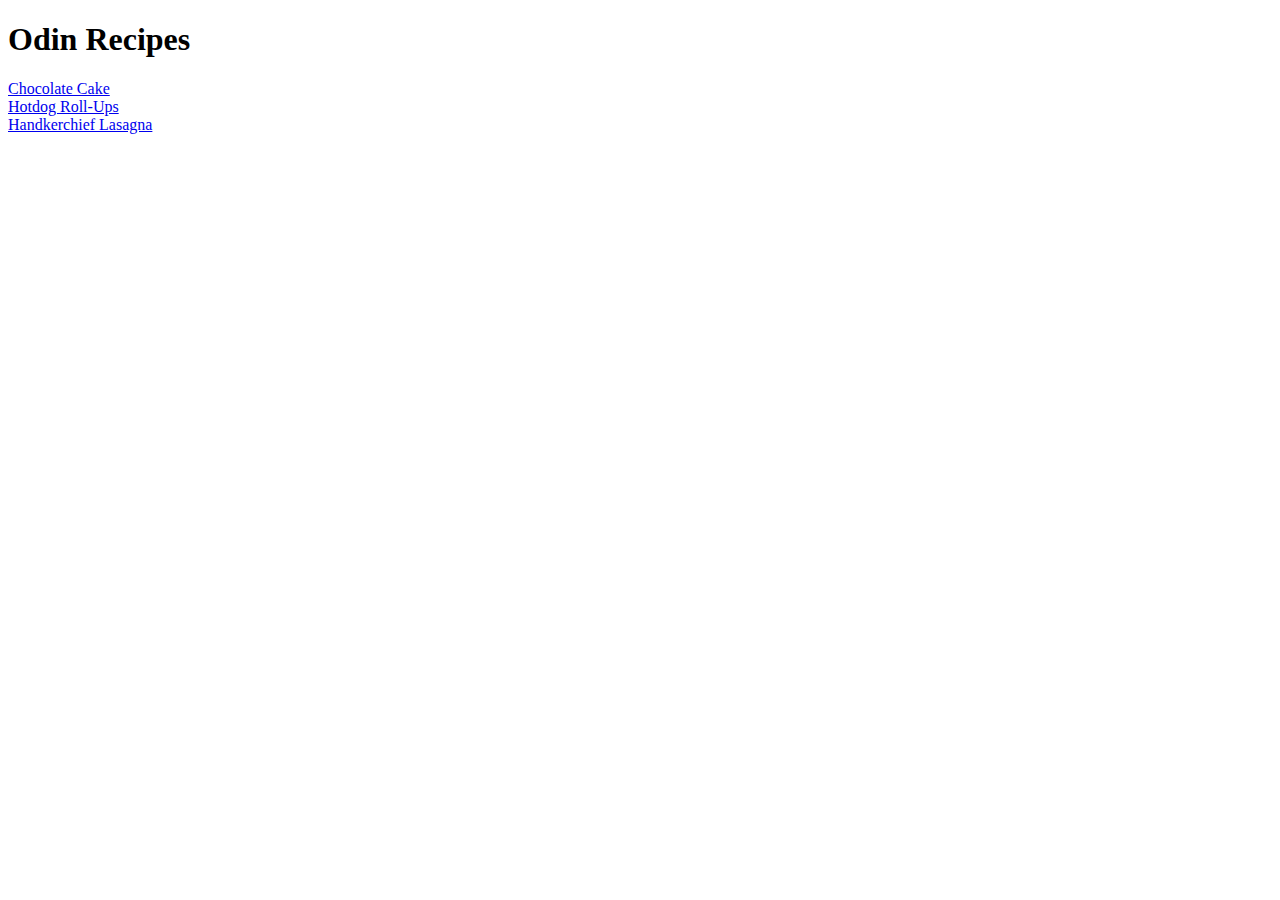
<file: index.html>
<!DOCTYPE html>
<html lang="en">
<head>
    <meta charset="UTF-8">
    <meta name="viewport" content="width=device-width, initial-scale=1.0">
    <title>Document</title>
</head>
<body>
    <h1>Odin Recipes</h1>
    <un>
        <li><a href="recipes/chocolate-cake.html">Chocolate Cake</a></li>
        <li><a href="recipes/hotdog-roll-ups.html">Hotdog Roll-Ups</a></li>
        <li><a href="recipes/handkerchief-lasagna.html">Handkerchief Lasagna</a></li>
    </un>

</body>
</html>
</file>
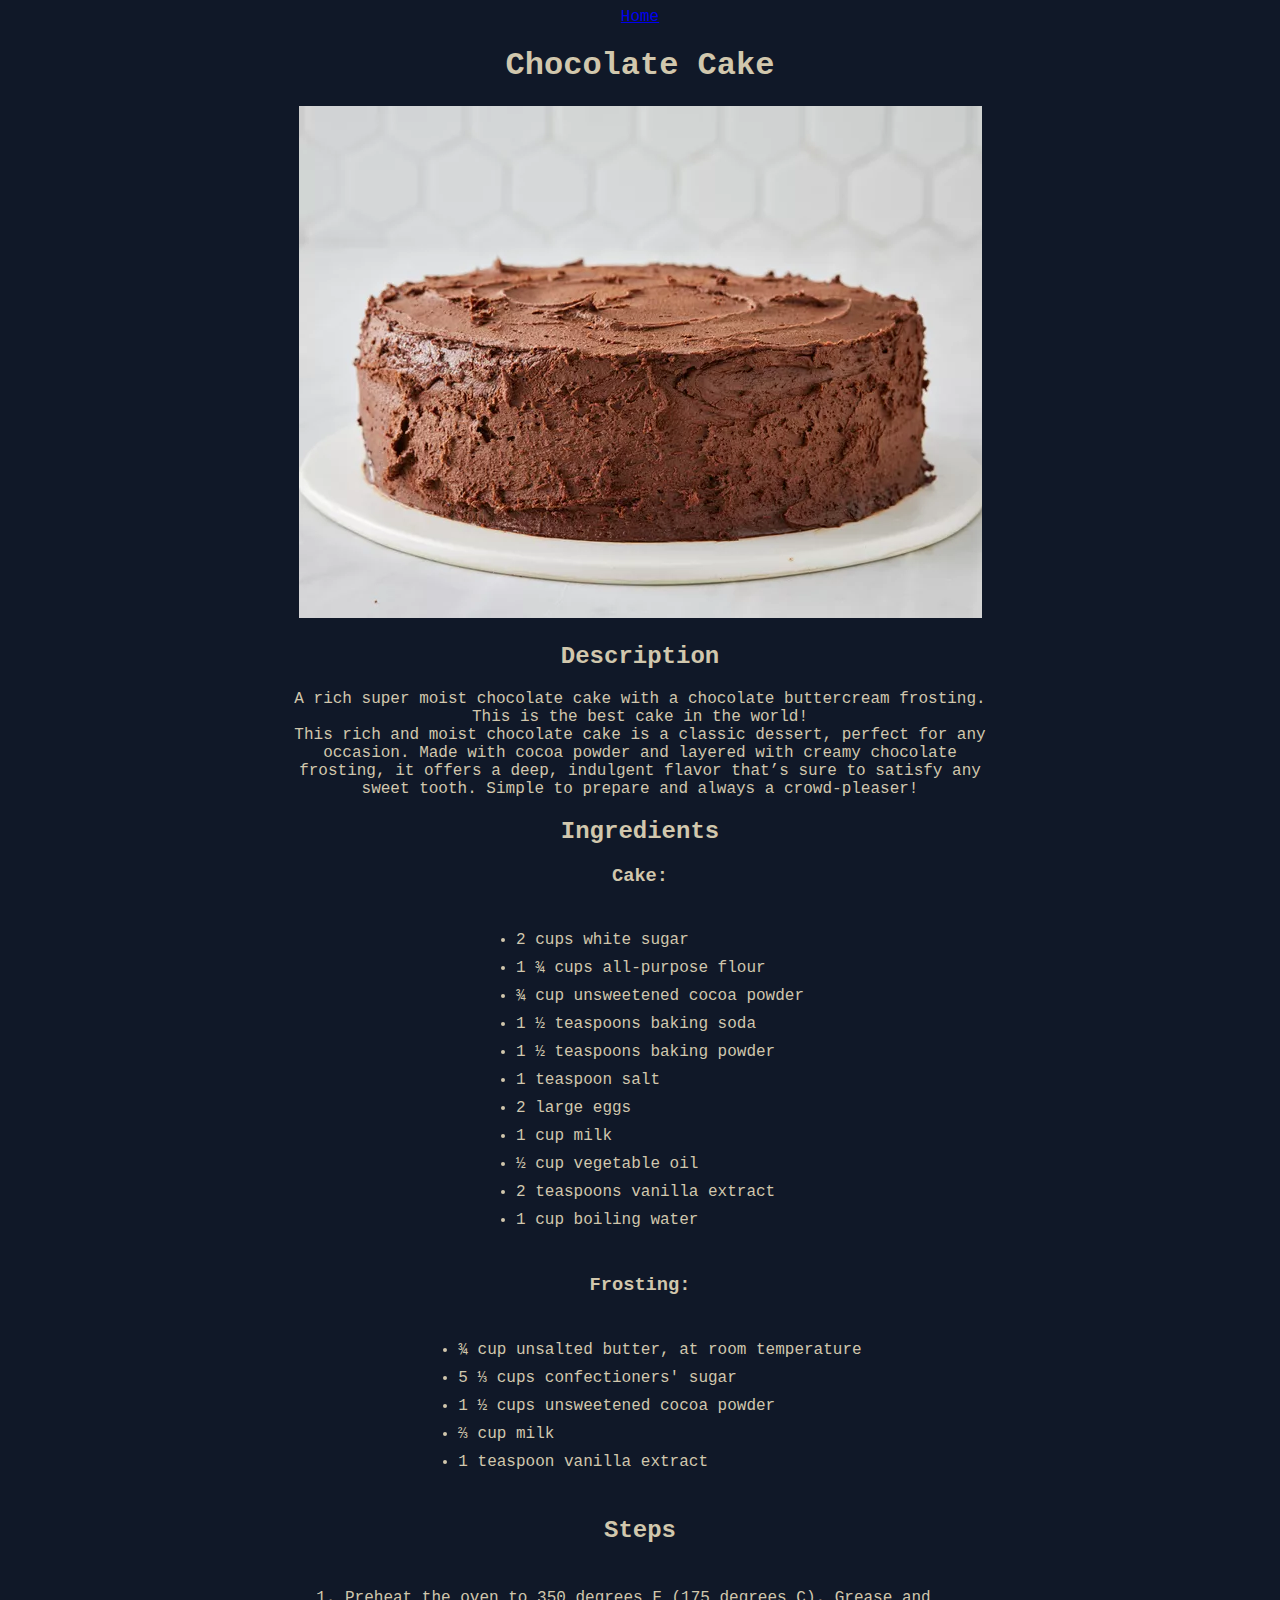
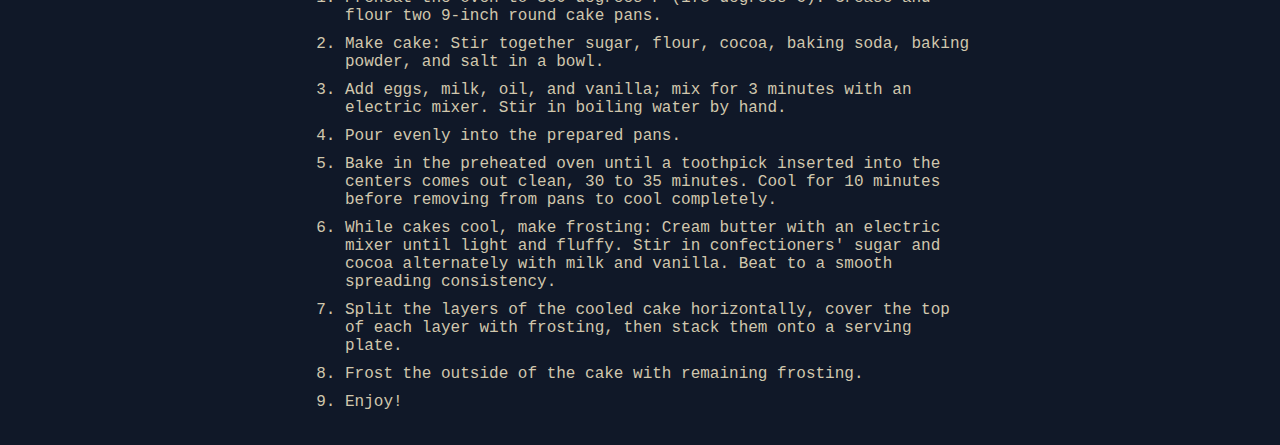
<file: recipes/chocolate-cake.html>
<!DOCTYPE html>
<html lang="en">
<head>
    <meta charset="UTF-8">
    <meta name="viewport" content="width=device-width, initial-scale=1.0">
    <title>Chocolate Cake</title>
    <link rel="stylesheet" href="../style.css">
</head>
<body>
    <a href="../index.html">Home</a>
    <h1>Chocolate Cake</h1>
    <img src="../images/chocolate-cake-image.webp" alt="chocolate cake image">
    <h2>Description</h2>
    <p>A rich super moist chocolate cake with a chocolate buttercream frosting. This is the best cake in the world!</p>
    <p>This rich and moist chocolate cake is a classic dessert, perfect for any occasion. Made with cocoa powder and layered with creamy chocolate frosting, it offers a deep, indulgent flavor that’s sure to satisfy any sweet tooth. Simple to prepare and always a crowd-pleaser!</p>
    <h2>Ingredients</h2>
    <h3>Cake:</h3>
    <ul>
        <li>2 cups white sugar</li>
        <li>1 ¾ cups all-purpose flour</li>
        <li>¾ cup unsweetened cocoa powder</li>
        <li>1 ½ teaspoons baking soda</li>
        <li>1 ½ teaspoons baking powder</li>
        <li>1 teaspoon salt</li>
        <li>2 large eggs</li>
        <li>1 cup milk</li>
        <li>½ cup vegetable oil</li>
        <li>2 teaspoons vanilla extract</li>
        <li>1 cup boiling water</li>
    </ul>
    <h3>Frosting:</h3>
    <ul>
        <li>¾ cup unsalted butter, at room temperature</li>
        <li>5 ⅓ cups confectioners' sugar</li>
        <li>1 ½ cups unsweetened cocoa powder</li>
        <li>⅔ cup milk</li>
        <li>1 teaspoon vanilla extract</li>
    </ul>
    <h2>Steps</h2>
    <ol>
        <li>Preheat the oven to 350 degrees F (175 degrees C). Grease and flour two 9-inch round cake pans.</li>
        <li>Make cake: Stir together sugar, flour, cocoa, baking soda, baking powder, and salt in a bowl.</li>
        <li>Add eggs, milk, oil, and vanilla; mix for 3 minutes with an electric mixer. Stir in boiling water by hand.</li>
        <li>Pour evenly into the prepared pans.</li>
        <li>Bake in the preheated oven until a toothpick inserted into the centers comes out clean, 30 to 35 minutes. Cool for 10 minutes before removing from pans to cool completely.</li>
        <li>While cakes cool, make frosting: Cream butter with an electric mixer until light and fluffy. Stir in confectioners' sugar and cocoa alternately with milk and vanilla. Beat to a smooth spreading consistency.</li>
        <li>Split the layers of the cooled cake horizontally, cover the top of each layer with frosting, then stack them onto a serving plate.</li>
        <li>Frost the outside of the cake with remaining frosting.</li>
        <li>Enjoy!</li>
    </ol>
</body>
</html>
</file>
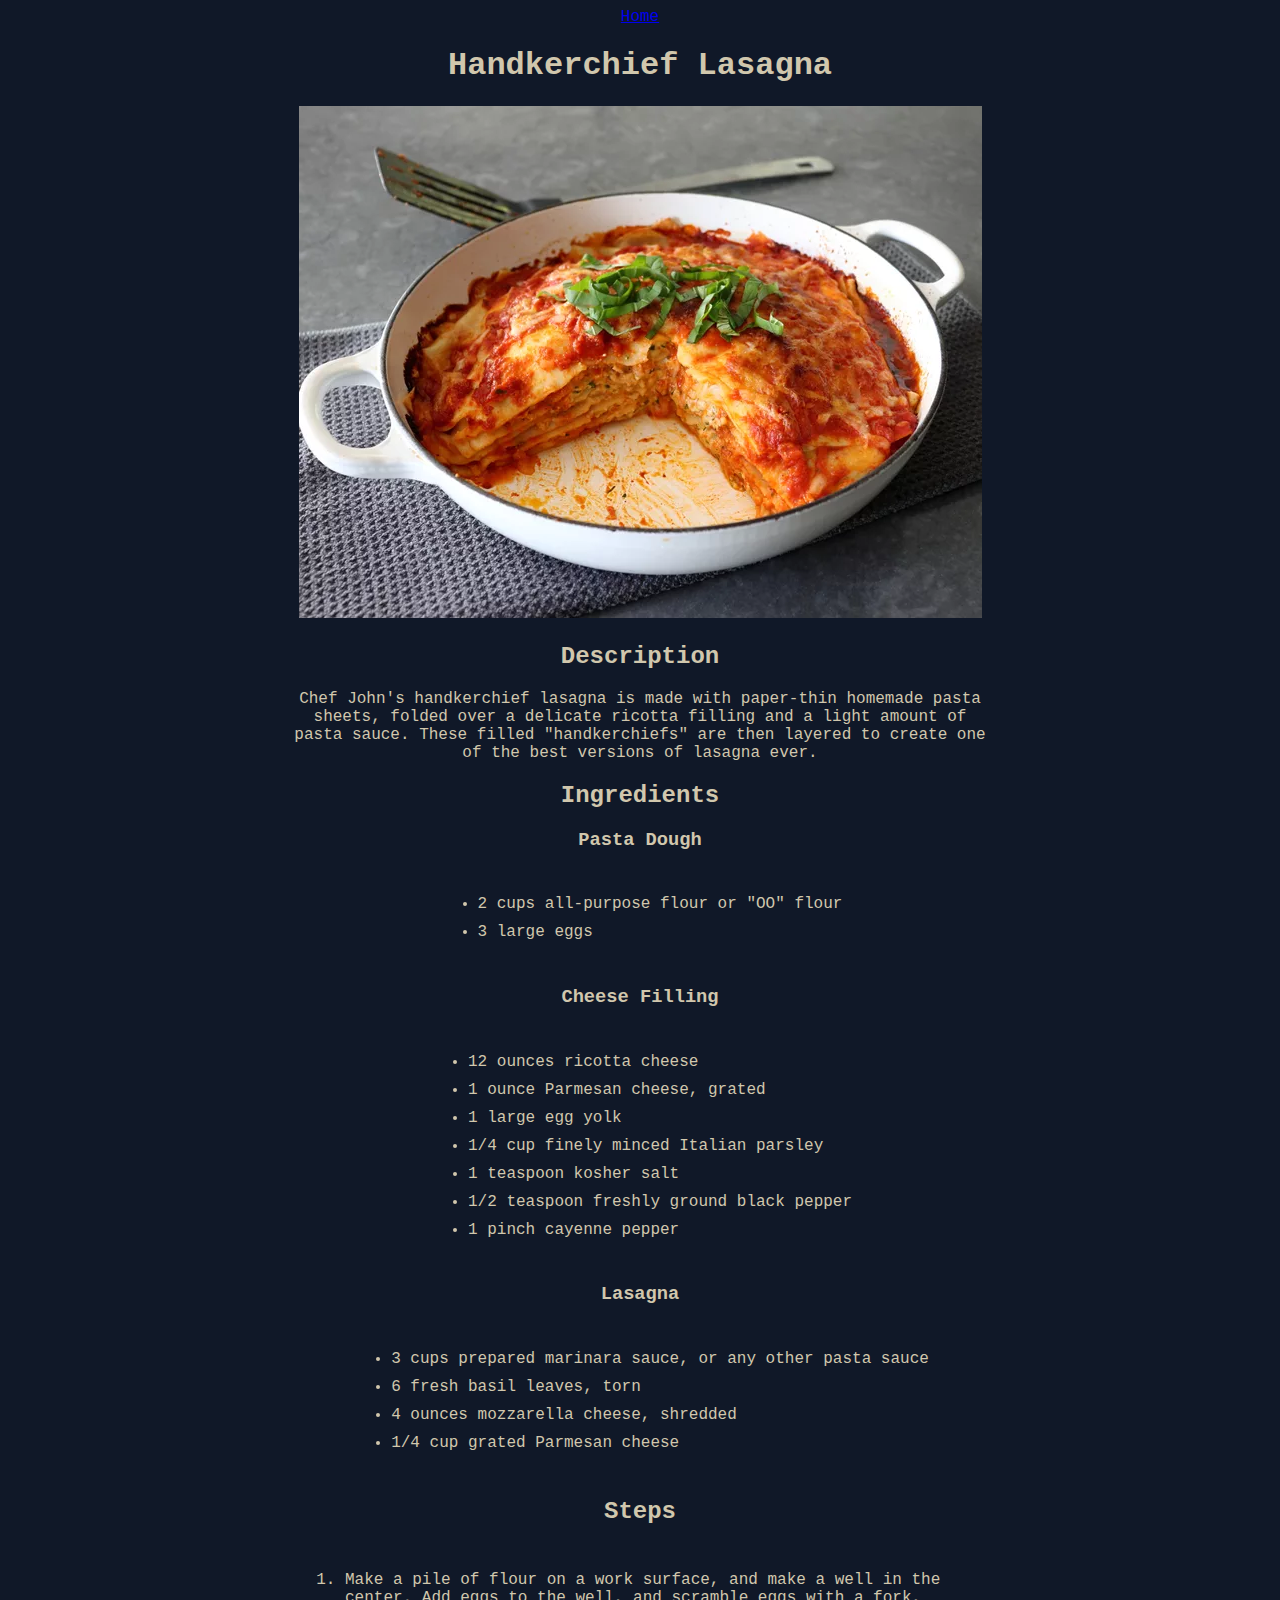
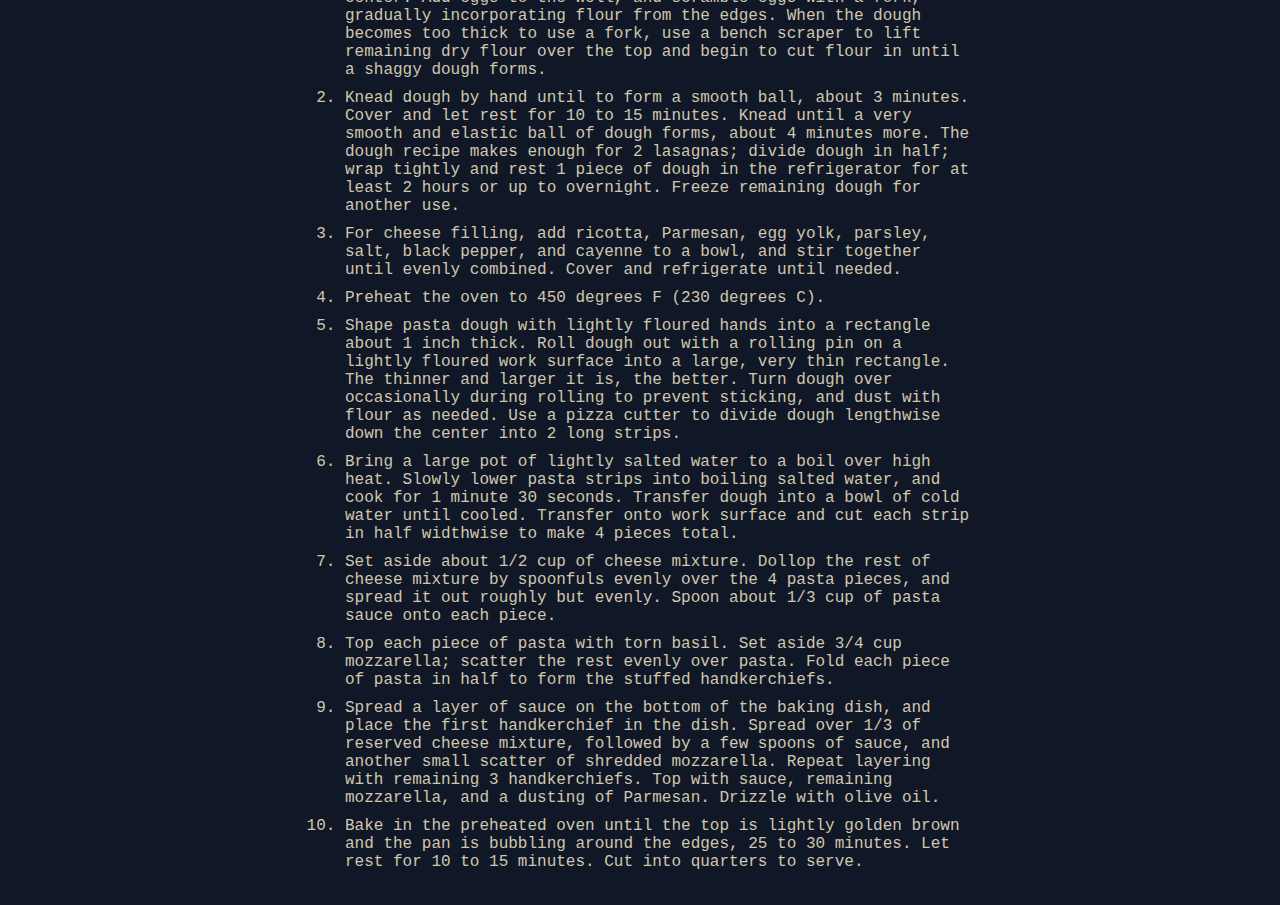
<file: recipes/handkerchief-lasagna.html>
<!DOCTYPE html>
<html lang="en">
<head>
    <meta charset="UTF-8">
    <meta name="viewport" content="width=device-width, initial-scale=1.0">
    <title>Handkerchief Lasagna</title>
    <link rel="stylesheet" href="../style.css">
</head>
<body>
    <a href="../index.html">Home</a>
    <h1>Handkerchief Lasagna</h1>
    <img src="../images/handkerchief-lasagna-img.webp" alt="handkerchief lasagna image">
    <h2>Description</h2>
    <p>Chef John's handkerchief lasagna is made with paper-thin homemade pasta sheets, folded over a delicate ricotta filling and a light amount of pasta sauce. These filled "handkerchiefs" are then layered to create one of the best versions of lasagna ever.</p>
    <h2>Ingredients</h2>
    <h3>Pasta Dough</h3>
    <ul>
        <li>2 cups all-purpose flour or "OO" flour</li>
        <li>3 large eggs</li>
    </ul>
    <h3>Cheese Filling</h3>
    <ul>
        <li>12 ounces ricotta cheese</li>
        <li>1 ounce Parmesan cheese, grated</li>
        <li>1 large egg yolk</li>
        <li>1/4 cup finely minced Italian parsley</li>
        <li>1 teaspoon kosher salt</li>
        <li>1/2 teaspoon freshly ground black pepper</li>
        <li>1 pinch cayenne pepper</li>
    </ul>
    <h3>Lasagna</h3>
    <ul>
        <li>3 cups prepared marinara sauce, or any other pasta sauce</li>
        <li>6 fresh basil leaves, torn</li>
        <li>4 ounces mozzarella cheese, shredded</li>
        <li>1/4 cup grated Parmesan cheese</li>
    </ul>
    <h2>Steps</h2>
    <ol>
        <li>Make a pile of flour on a work surface, and make a well in the center. Add eggs to the well, and scramble eggs with a fork, gradually incorporating flour from the edges. When the dough becomes too thick to use a fork, use a bench scraper to lift remaining dry flour over the top and begin to cut flour in until a shaggy dough forms.</li>
        <li>Knead dough by hand until to form a smooth ball, about 3 minutes. Cover and let rest for 10 to 15 minutes. Knead until a very smooth and elastic ball of dough forms, about 4 minutes more. The dough recipe makes enough for 2 lasagnas; divide dough in half; wrap tightly and rest 1 piece of dough in the refrigerator for at least 2 hours or up to overnight. Freeze remaining dough for another use.</li>
        <li>For cheese filling, add ricotta, Parmesan, egg yolk, parsley, salt, black pepper, and cayenne to a bowl, and stir together until evenly combined. Cover and refrigerate until needed.</li>
        <li>Preheat the oven to 450 degrees F (230 degrees C).</li>
        <li>Shape pasta dough with lightly floured hands into a rectangle about 1 inch thick. Roll dough out with a rolling pin on a lightly floured work surface into a large, very thin rectangle. The thinner and larger it is, the better. Turn dough over occasionally during rolling to prevent sticking, and dust with flour as needed. Use a pizza cutter to divide dough lengthwise down the center into 2 long strips.</li>
        <li>Bring a large pot of lightly salted water to a boil over high heat. Slowly lower pasta strips into boiling salted water, and cook for 1 minute 30 seconds. Transfer dough into a bowl of cold water until cooled. Transfer onto work surface and cut each strip in half widthwise to make 4 pieces total.</li>
        <li>Set aside about 1/2 cup of cheese mixture. Dollop the rest of cheese mixture by spoonfuls evenly over the 4 pasta pieces, and spread it out roughly but evenly. Spoon about 1/3 cup of pasta sauce onto each piece.</li>
        <li>Top each piece of pasta with torn basil. Set aside 3/4 cup mozzarella; scatter the rest evenly over pasta. Fold each piece of pasta in half to form the stuffed handkerchiefs.</li>
        <li>Spread a layer of sauce on the bottom of the baking dish, and place the first handkerchief in the dish. Spread over 1/3 of reserved cheese mixture, followed by a few spoons of sauce, and another small scatter of shredded mozzarella. Repeat layering with remaining 3 handkerchiefs. Top with sauce, remaining mozzarella, and a dusting of Parmesan. Drizzle with olive oil.</li>
        <li>Bake in the preheated oven until the top is lightly golden brown and the pan is bubbling around the edges, 25 to 30 minutes. Let rest for 10 to 15 minutes. Cut into quarters to serve.</li>
    </ol>
</body>
</html>
</file>
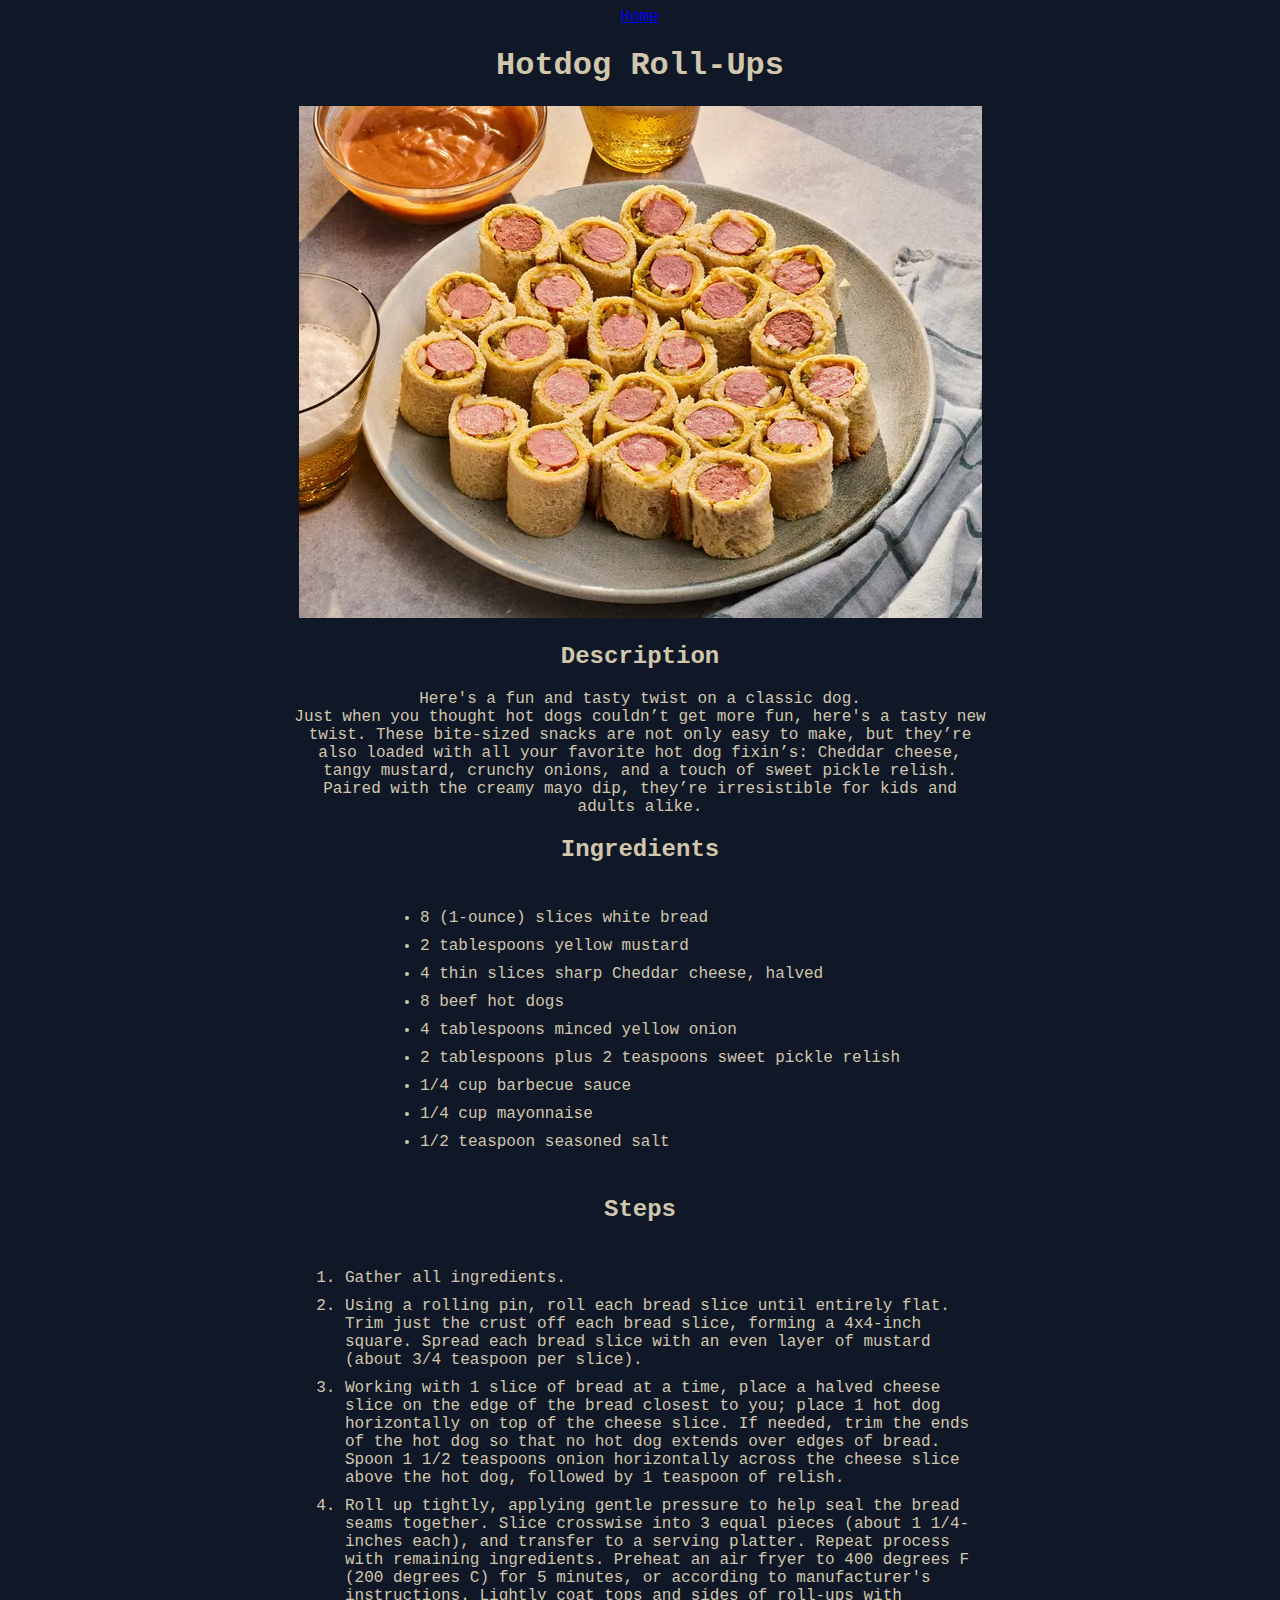
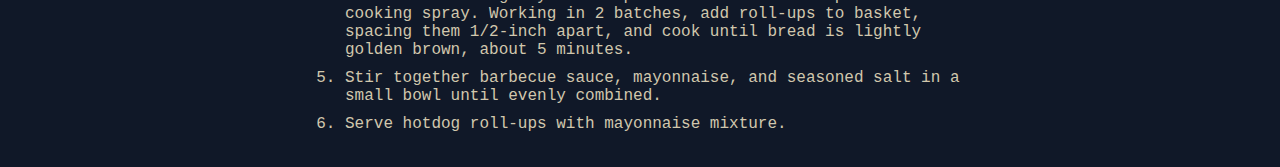
<file: recipes/hotdog-roll-ups.html>
<!DOCTYPE html>
<html lang="en">
<head>
    <meta charset="UTF-8">
    <meta name="viewport" content="width=device-width, initial-scale=1.0">
    <title>Hotdog roll-ups</title>
    <link rel="stylesheet" href="../style.css">
</head>
<body>
    <a href="../index.html">Home</a>
    <h1>Hotdog Roll-Ups </h1>
    <img src="../images/hotdog-rollup-img.webp" alt="hotdog roll ups image">
    <h2>Description</h2>
    <p>Here's a fun and tasty twist on a classic dog.</p>
    <p>Just when you thought hot dogs couldn’t get more fun, here's a tasty new twist. These bite-sized snacks are not only easy to make, but they’re also loaded with all your favorite hot dog fixin’s: Cheddar cheese, tangy mustard, crunchy onions, and a touch of sweet pickle relish. Paired with the creamy mayo dip, they’re irresistible for kids and adults alike. </p>
    <h2>Ingredients</h2>
    <ul>
        <li>8 (1-ounce) slices white bread</li>
        <li>2 tablespoons yellow mustard</li>
        <li>4 thin slices sharp Cheddar cheese, halved</li>
        <li>8 beef hot dogs</li>
        <li>4 tablespoons minced yellow onion</li>
        <li>2 tablespoons plus 2 teaspoons sweet pickle relish</li>
        <li>1/4 cup barbecue sauce</li>
        <li>1/4 cup mayonnaise</li>
        <li>1/2 teaspoon seasoned salt</li>
    </ul>
    <h2>Steps</h2>
    <ol>
        <li>Gather all ingredients.</li>
        <li>Using a rolling pin, roll each bread slice until entirely flat. Trim just the crust off each bread slice, forming a 4x4-inch square. Spread each bread slice with an even layer of mustard (about 3/4 teaspoon per slice).</li>
        <li>Working with 1 slice of bread at a time, place a halved cheese slice on the edge of the bread closest to you; place 1 hot dog horizontally on top of the cheese slice. If needed, trim the ends of the hot dog so that no hot dog extends over edges of bread. Spoon 1 1/2 teaspoons onion horizontally across the cheese slice above the hot dog, followed by 1 teaspoon of relish.</li>
        <li>Roll up tightly, applying gentle pressure to help seal the bread seams together. Slice crosswise into 3 equal pieces (about 1 1/4-inches each), and transfer to a serving platter. Repeat process with remaining ingredients. Preheat an air fryer to 400 degrees F (200 degrees C) for 5 minutes, or according to manufacturer's instructions. Lightly coat tops and sides of roll-ups with cooking spray. Working in 2 batches, add roll-ups to basket, spacing them 1/2-inch apart, and cook until bread is lightly golden brown, about 5 minutes.</li>
        <li>Stir together barbecue sauce, mayonnaise, and seasoned salt in a small bowl until evenly combined.</li>
        <li>Serve hotdog roll-ups with mayonnaise mixture.</li>
    </ol>
</body>
</html>
</file>
<file: style.css>
body{
    background-color: rgb(16,24,40);
    color: rgb(209,199,173);
    text-align: center;
    font-family: 'Courier New', Courier, monospace  
}

.div1{
    width: 500px;
    margin: 0 auto;
    padding: 1px 30px 30px;
    background-color: rgb(30,41,57);
}

ul, ol{
    display: inline-block;
    text-align: left;
}

li{
    margin: 10px;
}

ol{
    width: 650px;
}

p{
    width: 700px;
    margin: auto;
}
</file>
